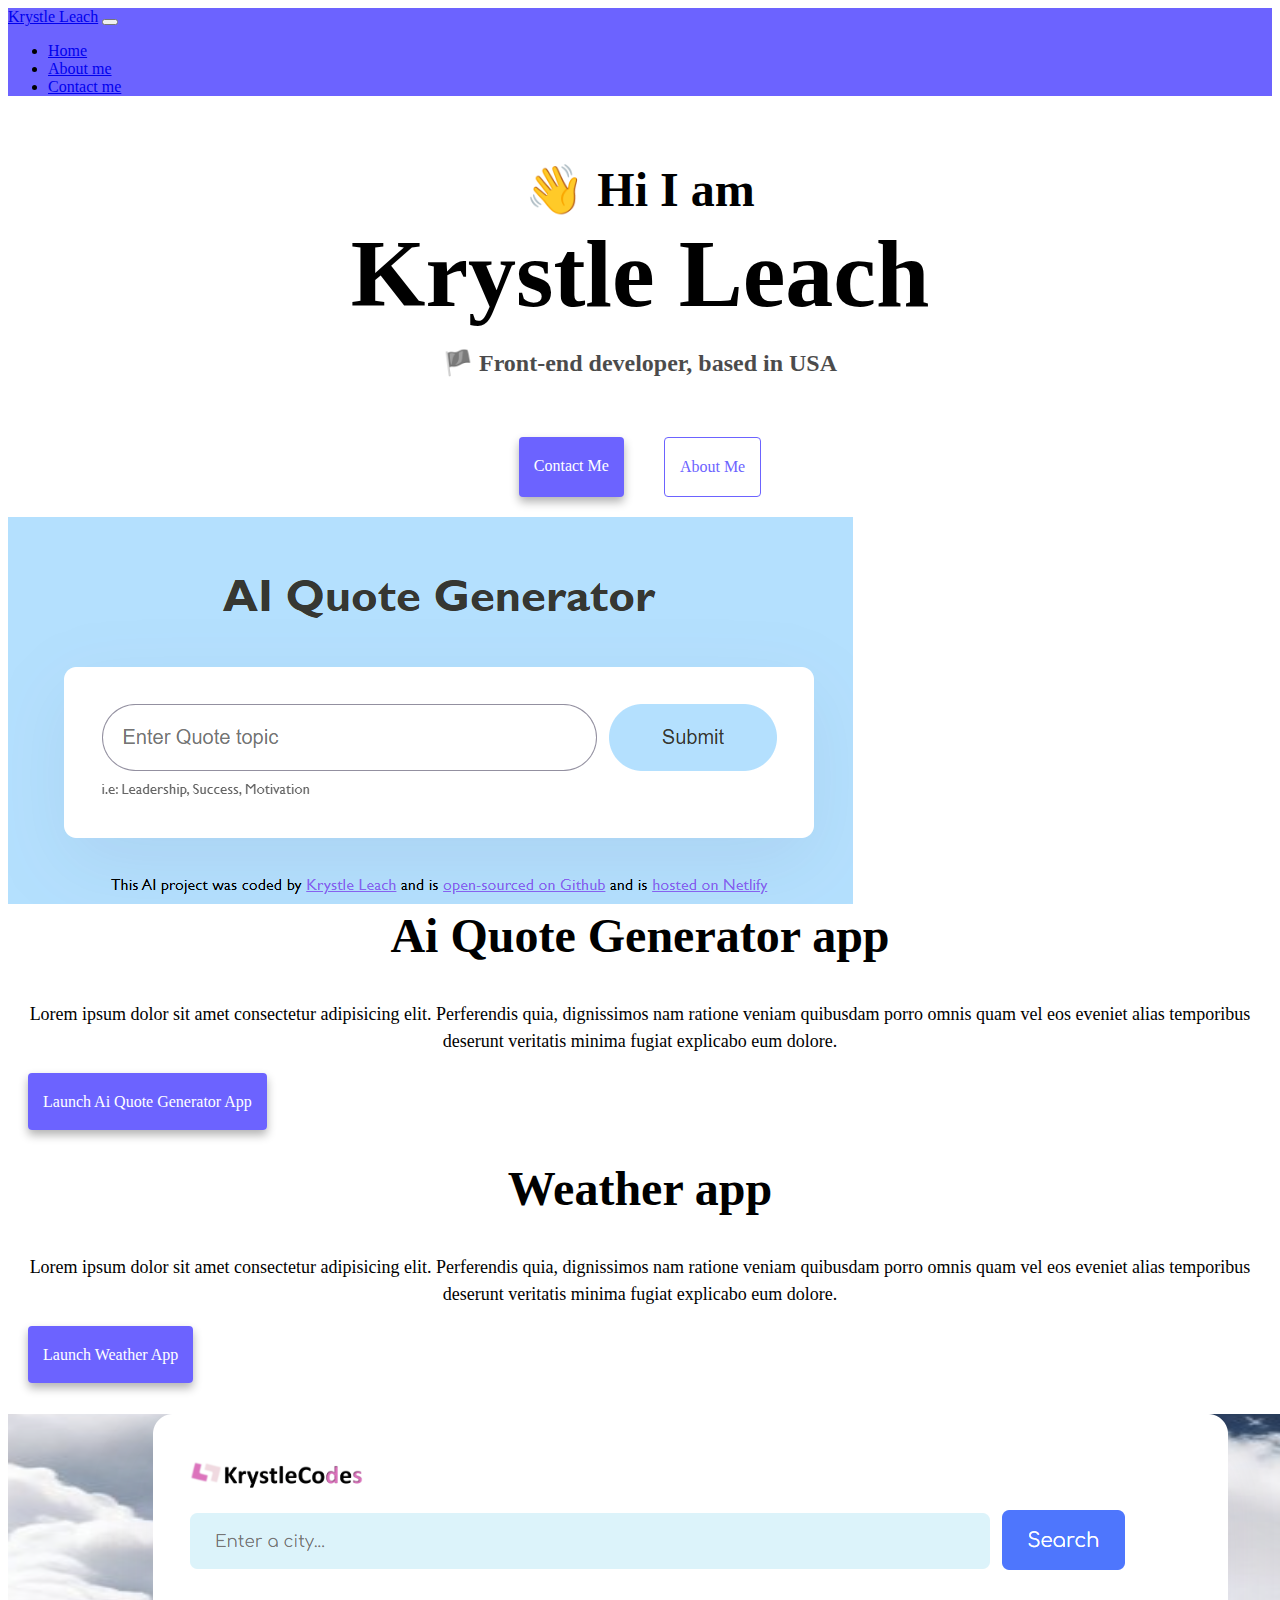
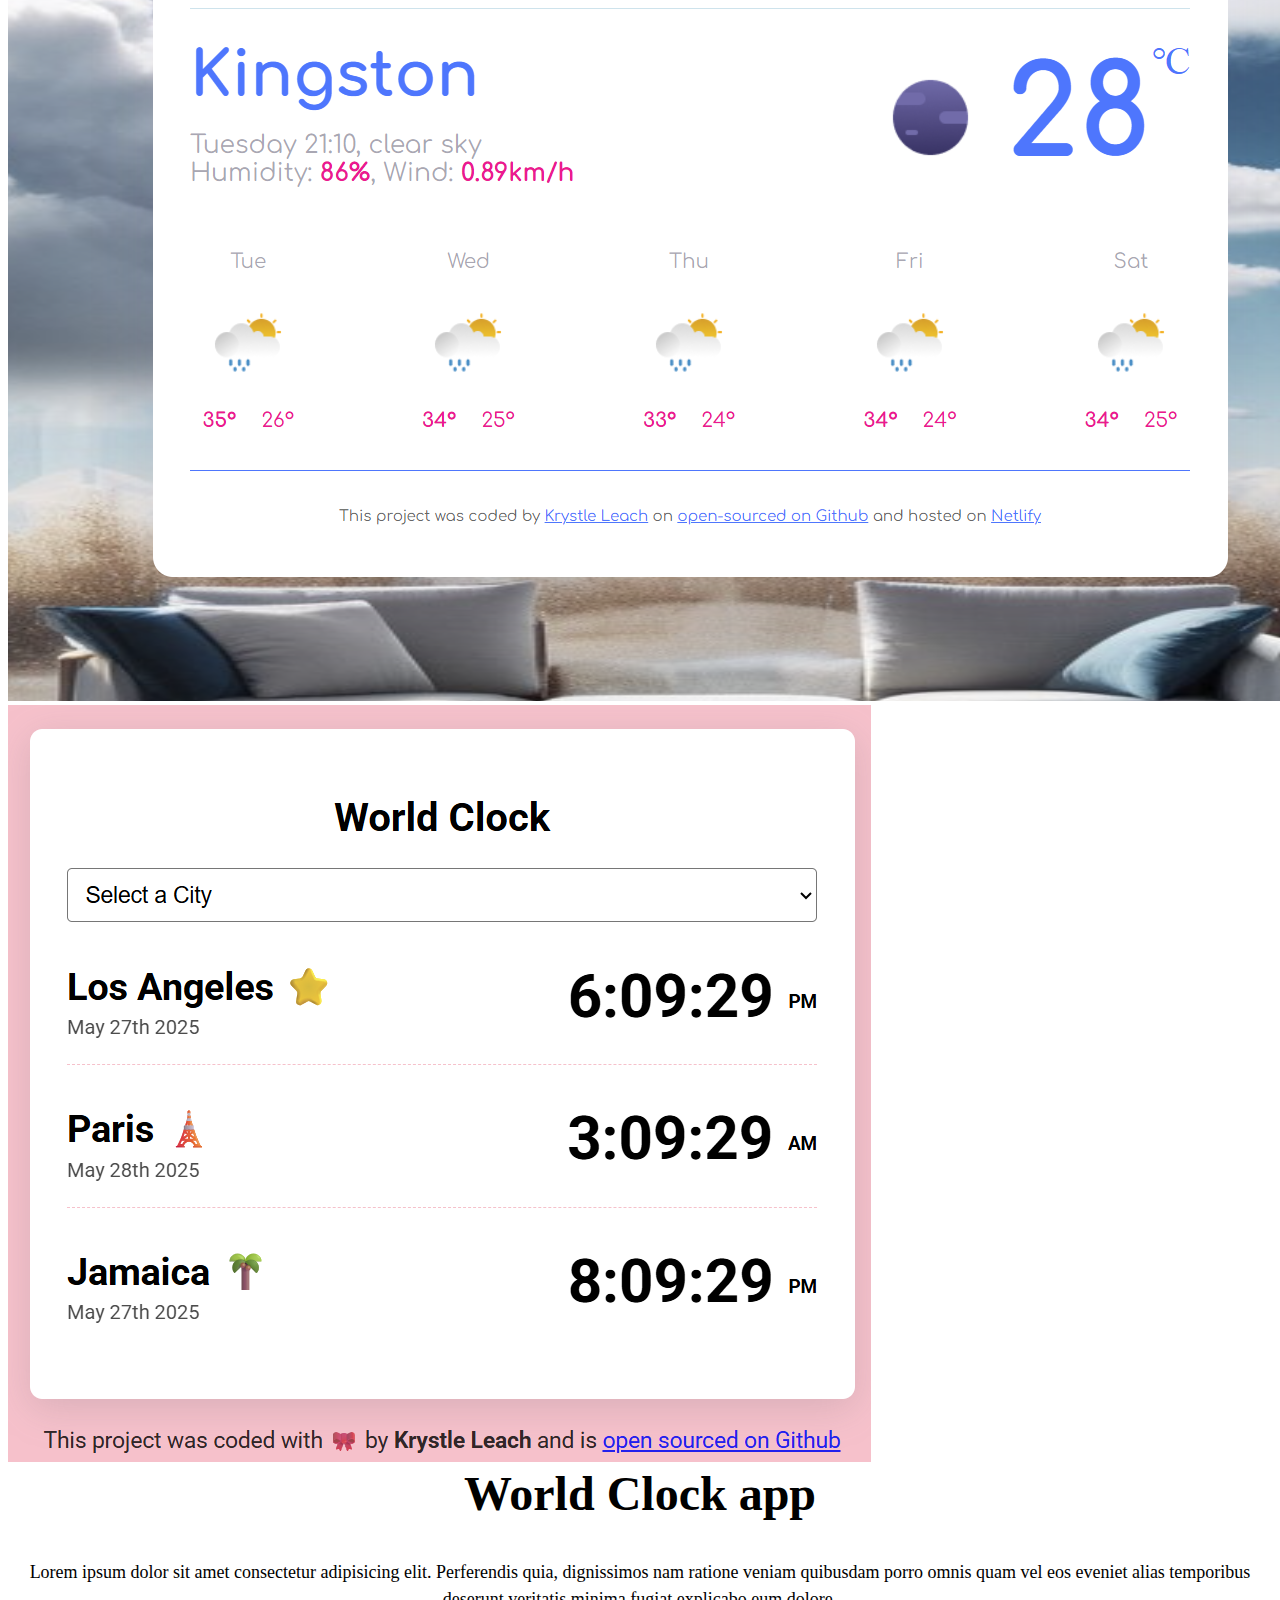
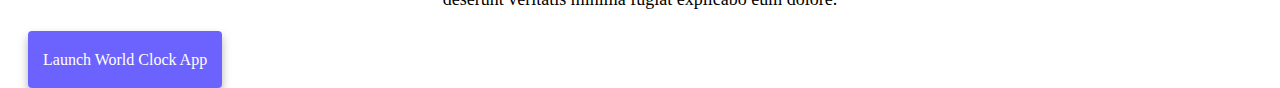
<file: index.html>
<!DOCTYPE html>
<html lang="en">
  <head>
    <meta charset="UTF-8" />
    <meta http-equiv="X-UA-Compatible" content="IE=edge" />
    <meta name="viewport" content="width=device-width, initial-scale=1.0" />
    <meta name="description" content="Display of apps for inspiration with links" />
    <link
      href="https://cdn.jsdelivr.net/npm/bootstrap@5.3.6/dist/css/bootstrap.min.css"
      rel="stylesheet"
      integrity="sha384-4Q6Gf2aSP4eDXB8Miphtr37CMZZQ5oXLH2yaXMJ2w8e2ZtHTl7GptT4jmndRuHDT"
      crossorigin="anonymous"
    />
    <title>Front-end Developer Krystle Leach</title>
    <link rel="stylesheet" href="/styles4.css" />
  </head>
  <body>
    <div class="container" id="Home-nav">
      <nav class="navbar navbar-expand-lg bg-body-tertiary fixed-top">
        <div class="container-fluid">
          <a class="navbar-brand" href="#">Krystle Leach</a>
          <button
            class="navbar-toggler"
            type="button"
            data-bs-toggle="collapse"
            data-bs-target="#navbarNav"
            aria-controls="navbarNav"
            aria-expanded="false"
            aria-label="Toggle navigation">
            <span class="navbar-toggler-icon"></span>
          </button>
          <div class="collapse navbar-collapse" id="navbarNav">
            <ul class="navbar-nav">
              <li class="nav-item">
                <a title="Home page" 
                class="nav-link active" 
                aria-current="page" 
                href="/">Home</a>
              </li>
              <li class="nav-item">
                <a title="About Krystle page" 
                class="nav-link" 
                href="/resabout.html">About me
              </a>
              </li>
              <li class="nav-item">
                <a title="Contact me page - Krystle" 
                class="nav-link" 
                href="/resabout.html#contact">Contact me
              </a>
              </li>
            </ul>
          </div>
        </div>
      </nav>
    </div>

    <div class="container">
      <h2 class="home-h2">👋 Hi I am</h2>
      <h1>Krystle Leach</h1>
      <h3 class="margin-topp">🏴 Front-end developer, based in USA</h3>
      <div class="navigation-links">
        <a href="/resabout.html#contact" 
        class="contact-link" 
        title="Contact me - Krystle">Contact me
      </a>
        <a 
        href="/resabout.html" 
        class="about-link" 
        title="About Krystle page">About me
      </a>
      </div>

      <div class="container" id="main-page">

        <div class="row border border-0 marbot">
          <div class="col-sm-6 pic">
              <img 
              src="images4/Ai_quote_generater.png" 
              class="img-fluid w-200 h-200 p-2  mx-auto d-block shadow rounded pic" 
              title="Ai app screenshot" 
              target="_blank" />
            </div>

          <div class="col-sm-6">
          <h2 class="mb-3">Ai Quote Generator app</h2>
          <p>
            Lorem ipsum dolor sit amet consectetur adipisicing elit. Perferendis
            quia, dignissimos nam ratione veniam quibusdam porro omnis quam vel
            eos eveniet alias temporibus deserunt veritatis minima fugiat
            explicabo eum dolore.
          </p>
          <a 
          href="https://aiquotegenerators.netlify.app/" 
          class="link-style links" 
          target="_blank"
          title="Launch Ai Quote app">
          Launch Ai Quote Generator App
        </a>
      </div>

       </div>
     
  <div class="row">

        <div class="col-sm-6 marbot">
          <h2>Weather app</h2>
            <p>
            Lorem ipsum dolor sit amet consectetur adipisicing elit. Perferendis
            quia, dignissimos nam ratione veniam quibusdam porro omnis quam vel
            eos eveniet alias temporibus deserunt veritatis minima fugiat
            explicabo eum dolore.
            </p>
        <a href="https://krystlecodes-weatherapp.netlify.app/" 
          class="link-style links" 
          title="Launch Weather app">Launch weather App
        </a>
        </div>
          
        <div class="col-sm-6 border-0 pic"> 
            <img 
            src="images4/KrystleWeatherApp2.png" 
            class="img-fluid h-100 p-2 mx-auto d-block shadow rounded pic" 
            title="Weather app screenshot" />
          </div>
      </div>

<div class="row">

            <div class="col-sm-6 pic">
              <img 
              src="images4/World_clock-screenshot_2.png" 
              class="img-fluid mx-auto d-block p-2 shadow rounded" 
              title="World clock app screenshot" />
            </div>

          <div class="col-sm-6">
          <h2>World Clock app</h2>
          <p>
            Lorem ipsum dolor sit amet consectetur adipisicing elit. Perferendis
            quia, dignissimos nam ratione veniam quibusdam porro omnis quam vel
            eos eveniet alias temporibus deserunt veritatis minima fugiat
            explicabo eum dolore.
          </p>
          <a 
          href="https://world-clock-kal.netlify.app/" 
          class="link-style links" 
          target="_blank"
          title="Launch World Clock app" 
          >Launch World clock App</a>
        </div>
</div>

        
        </div>
    <script
      src="https://cdn.jsdelivr.net/npm/bootstrap@3.3.7/dist/js/bootstrap.min.js"
      integrity="sha384-Tc5IQib027qvyjSMfHjOMaLkfuWVxZxUPnCJA7l2mCWNIpG9mGCD8wGNIcPD7Txa"
      crossorigin="anonymous"
    ></script>
  </body>
</html>
</file>
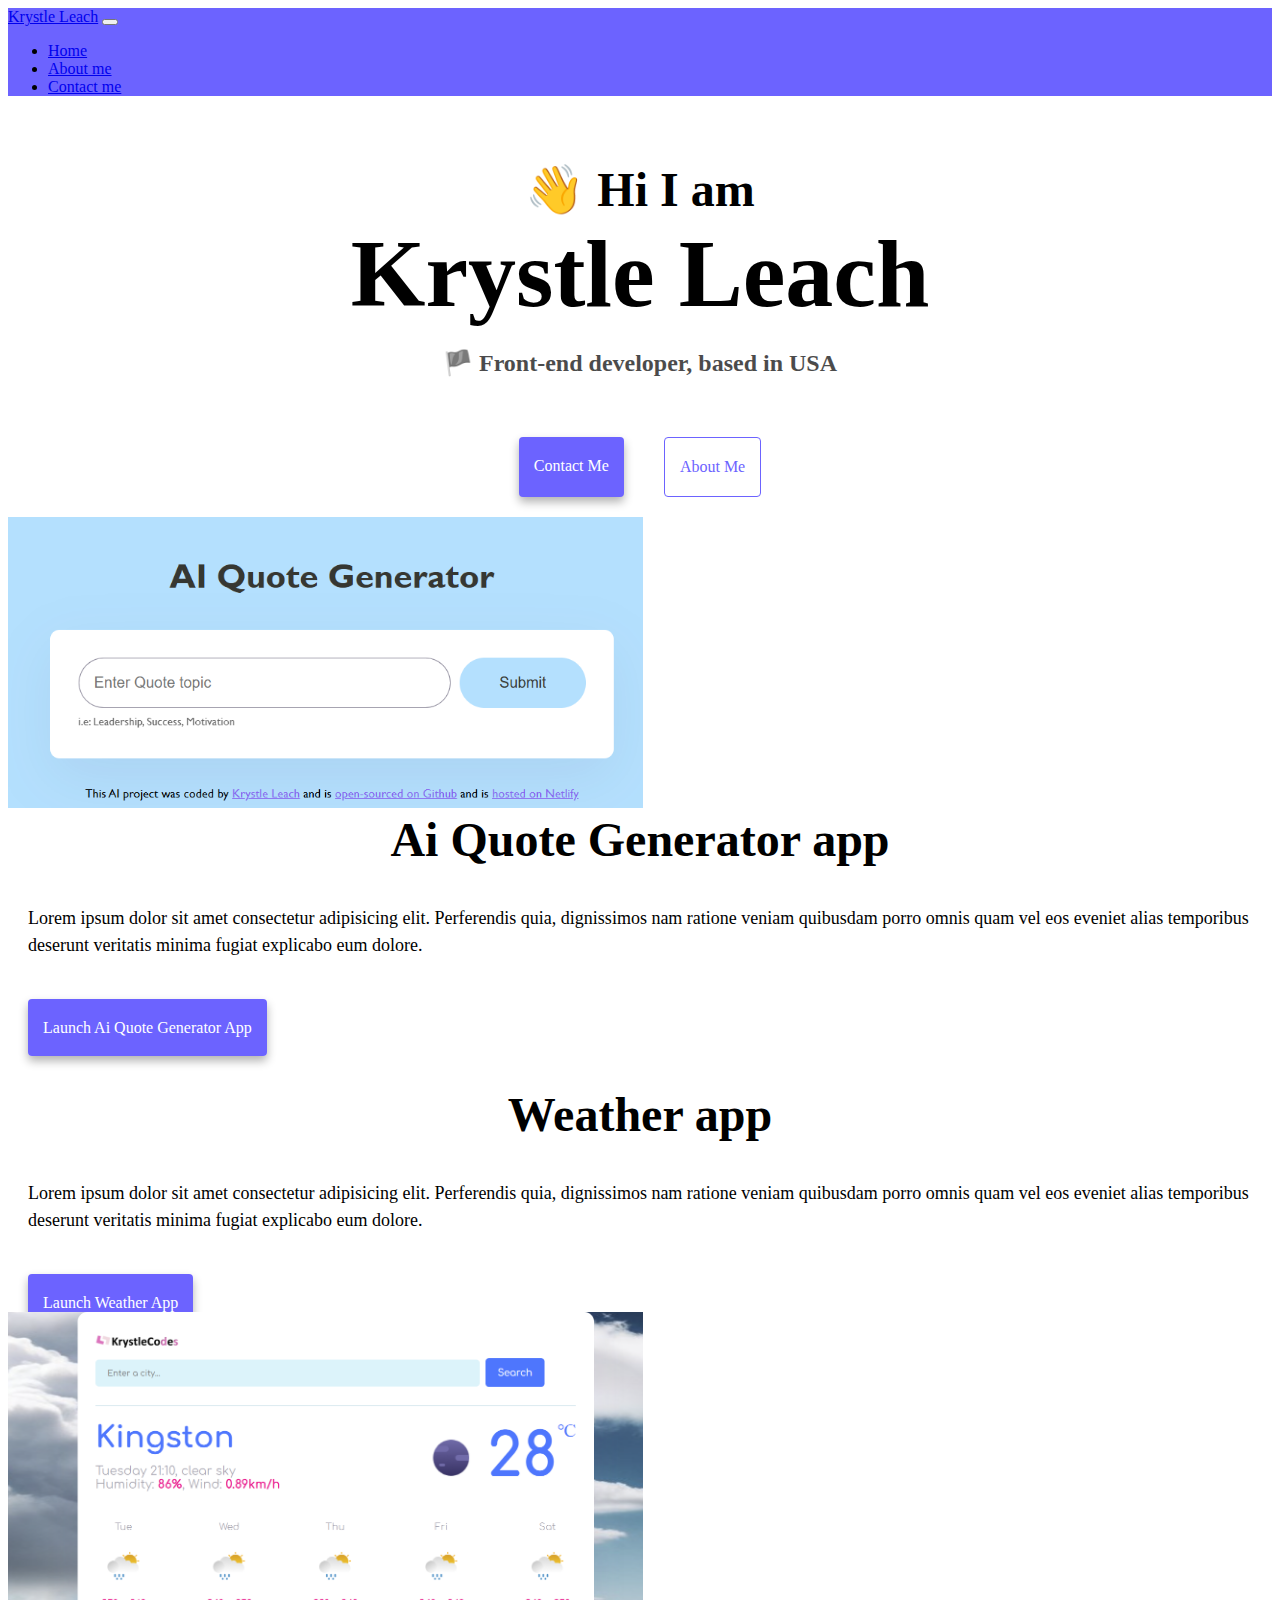
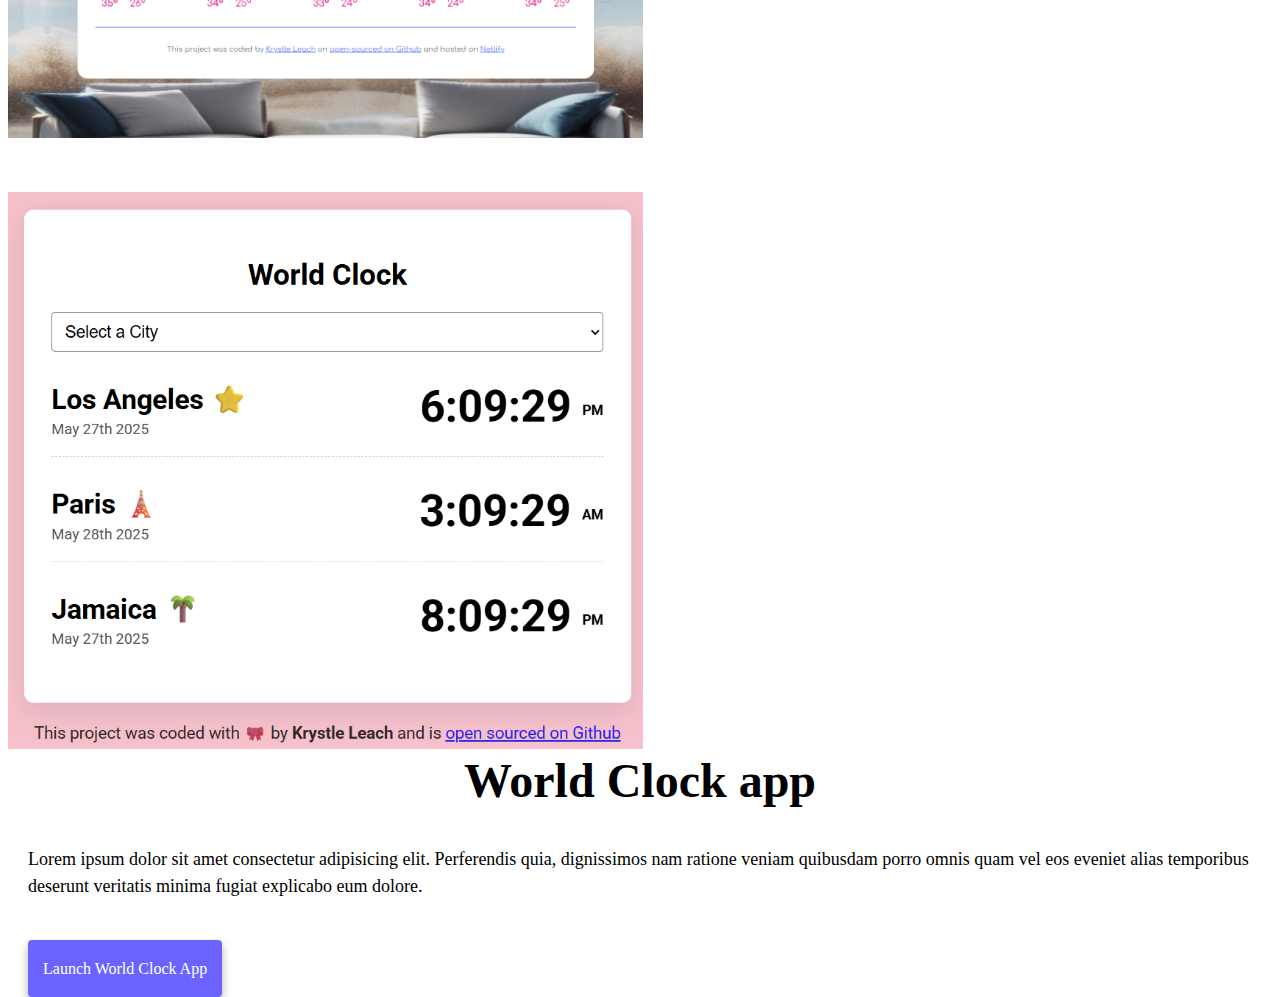
<file: Homeworkwk2/index.html>
<!DOCTYPE html>
<html lang="en">
  <head>
    <meta charset="UTF-8" />
    <meta http-equiv="X-UA-Compatible" content="IE=edge" />
    <meta name="viewport" content="width=device-width, initial-scale=1.0" />
    <meta name="description" content="Display of apps for inspiration" />
    <link
      href="https://cdn.jsdelivr.net/npm/bootstrap@5.3.6/dist/css/bootstrap.min.css"
      rel="stylesheet"
      integrity="sha384-4Q6Gf2aSP4eDXB8Miphtr37CMZZQ5oXLH2yaXMJ2w8e2ZtHTl7GptT4jmndRuHDT"
      crossorigin="anonymous"
    />
    <title>Front-end Developer Krystle Leach</title>
    <link rel="stylesheet" href="styles4.css" />
  </head>
  <body>
    <div class="container" id="Home-nav">
      <nav class="navbar navbar-expand-lg bg-body-tertiary fixed-top">
        <div class="container-fluid">
          <a class="navbar-brand" href="#">Krystle Leach</a>
          <button
            class="navbar-toggler"
            type="button"
            data-bs-toggle="collapse"
            data-bs-target="#navbarNav"
            aria-controls="navbarNav"
            aria-expanded="false"
            aria-label="Toggle navigation">
            <span class="navbar-toggler-icon"></span>
          </button>
          <div class="collapse navbar-collapse" id="navbarNav">
            <ul class="navbar-nav">
              <li class="nav-item">
                <a title="Home page" class="nav-link active" aria-current="page" href="#">Home</a>
              </li>
              <li class="nav-item">
                <a title="About Krystle page" class="nav-link" href="resabout.html">About me</a>
              </li>
              <li class="nav-item">
                <a title="Contact me page - Krystle" class="nav-link" href="resabout.html">Contact me</a>
              </li>
            </ul>
          </div>
        </div>
      </nav>
    </div>
    <div class="container">
      <h2 class="home-h2">👋 Hi I am</h2>
      <h1>Krystle Leach</h1>
      <h3 class="margin-topp">🏴 Front-end developer, based in USA</h3>
      <div class="navigation-links">
        <a href="resabout.html#contact" class="contact-link" title="Contact me - Krystle">Contact me</a>
        <a href="resabout.html" class="about-link" title="About Krystle page">About me</a>
      </div>
      <div class="container" id="main-page">
        <div class="hstack gap-4 border border-0 content-cop marbot ">
            <div><img src="images4/Ai_quote_generater.png" class="img-fluid w-200 h-200 p-2 shadow rounded" title="Ai app screenshot" target="_blank" /></div>
          <div>
          <h2>Ai Quote Generator app</h2>
          <p>
            Lorem ipsum dolor sit amet consectetur adipisicing elit. Perferendis
            quia, dignissimos nam ratione veniam quibusdam porro omnis quam vel
            eos eveniet alias temporibus deserunt veritatis minima fugiat
            explicabo eum dolore.
          </p>
          <a 
          href="https://aiquotegenerators.netlify.app/" 
          class="link-style" 
          target="_blank"
          title="Launch Ai Quote app">
          Launch Ai Quote Generator App
        </a>
      </div>
          </div>
                  <div class="hstack gap-4 border border-0 content-cop marbot">
            
          <div>
          <h2>Weather app</h2>
          <p>
            Lorem ipsum dolor sit amet consectetur adipisicing elit. Perferendis
            quia, dignissimos nam ratione veniam quibusdam porro omnis quam vel
            eos eveniet alias temporibus deserunt veritatis minima fugiat
            explicabo eum dolore.
          </p>
          <a href="https://krystlecodes-weatherapp.netlify.app/" class="link-style" title="Launch Weather app">Launch weather App</a></div>
          <div class="border border-0"><img src="images4/KrystleWeatherApp2.png" class="img-fluid h-100 p-2 mx-auto d-block shadow rounded" title="Weather app screenshot" /></div>
          </div>

                  <div class="hstack gap-3 border border-0 content-cop">
            <div><img src="images4/World_clock-screenshot_2.png" class="img-fluid mx-auto d-block p-2 shadow rounded" title="World clock app screenshot" /></div>
          <div>
          <h2>World Clock app</h2>
          <p>
            Lorem ipsum dolor sit amet consectetur adipisicing elit. Perferendis
            quia, dignissimos nam ratione veniam quibusdam porro omnis quam vel
            eos eveniet alias temporibus deserunt veritatis minima fugiat
            explicabo eum dolore.
          </p>
          <a 
          href="https://world-clock-kal.netlify.app/" 
          class="link-style" 
          target="_blank"
          title="Launch World Clock app" 
          >Launch World clock App</a></div>
          </div>
      </div>
    </div>
    <script
      src="https://cdn.jsdelivr.net/npm/bootstrap@3.3.7/dist/js/bootstrap.min.js"
      integrity="sha384-Tc5IQib027qvyjSMfHjOMaLkfuWVxZxUPnCJA7l2mCWNIpG9mGCD8wGNIcPD7Txa"
      crossorigin="anonymous"
    ></script>
  </body>
</html>
</file>
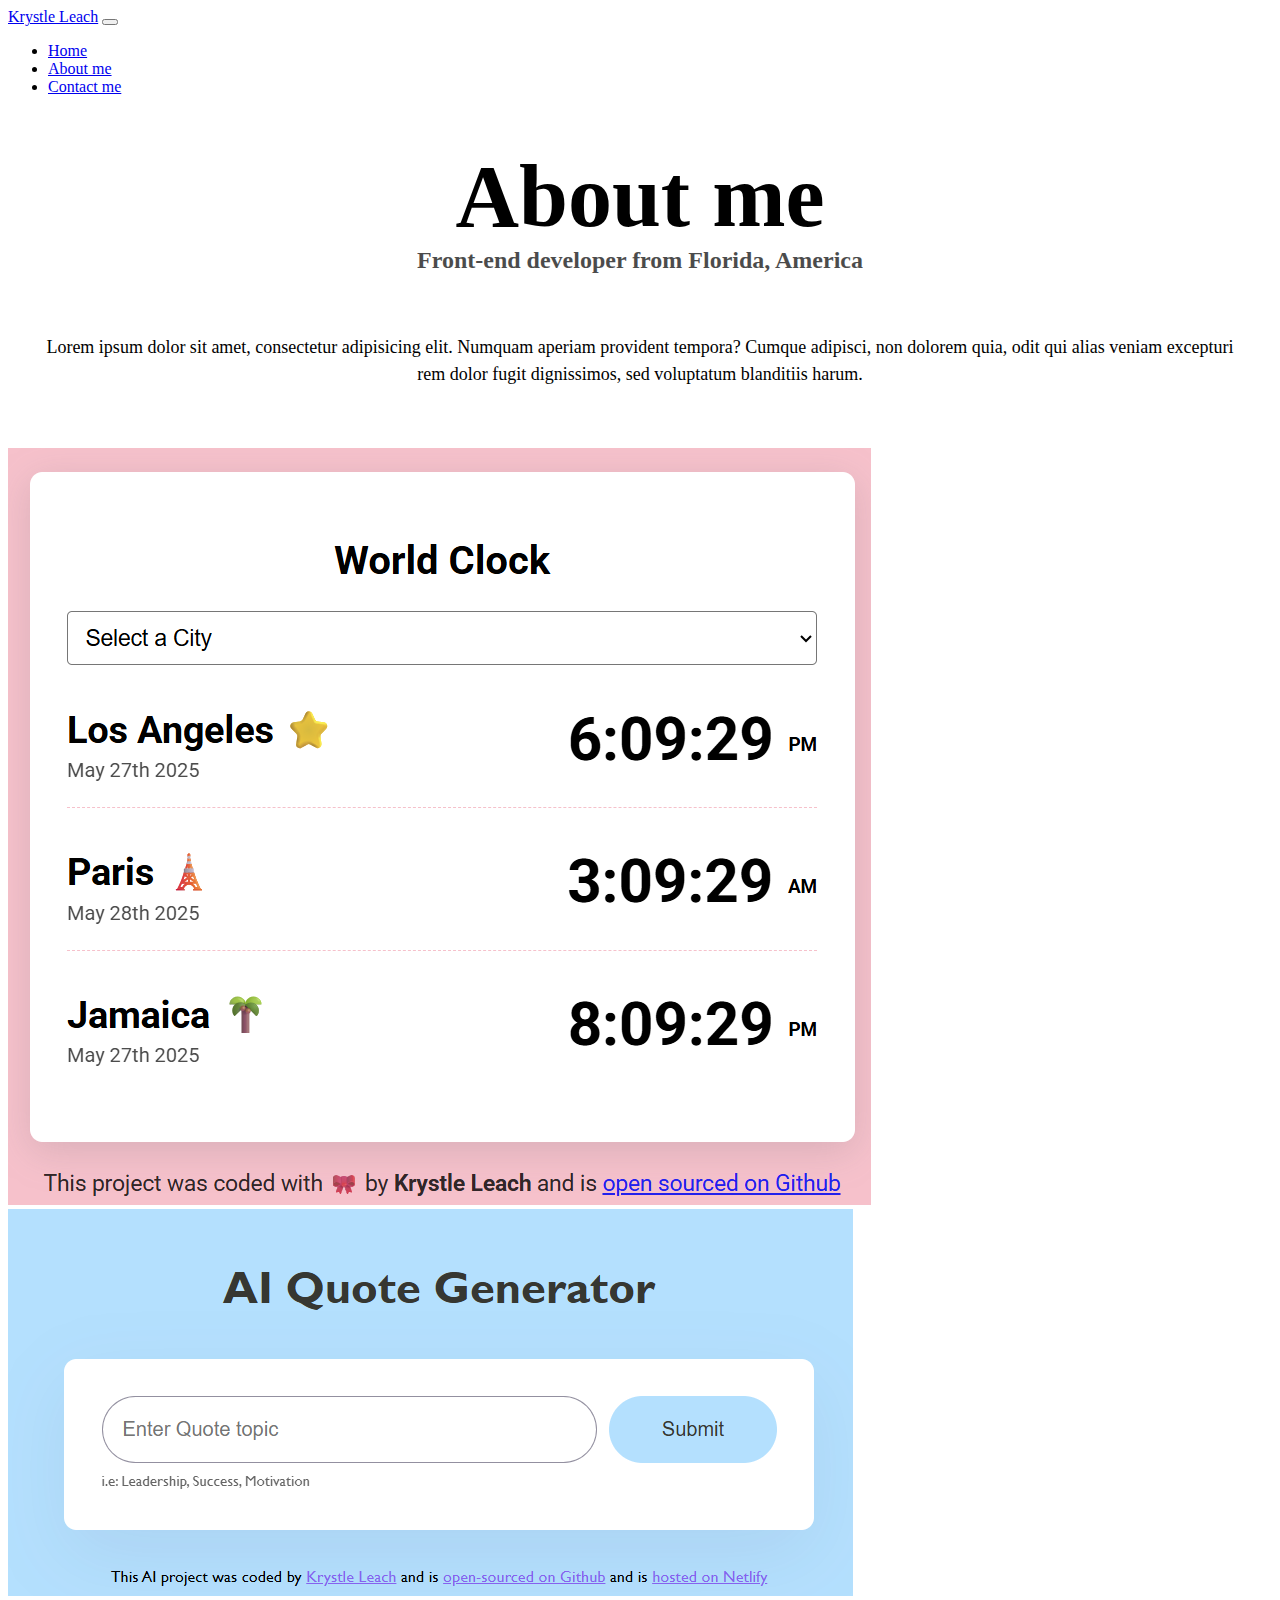
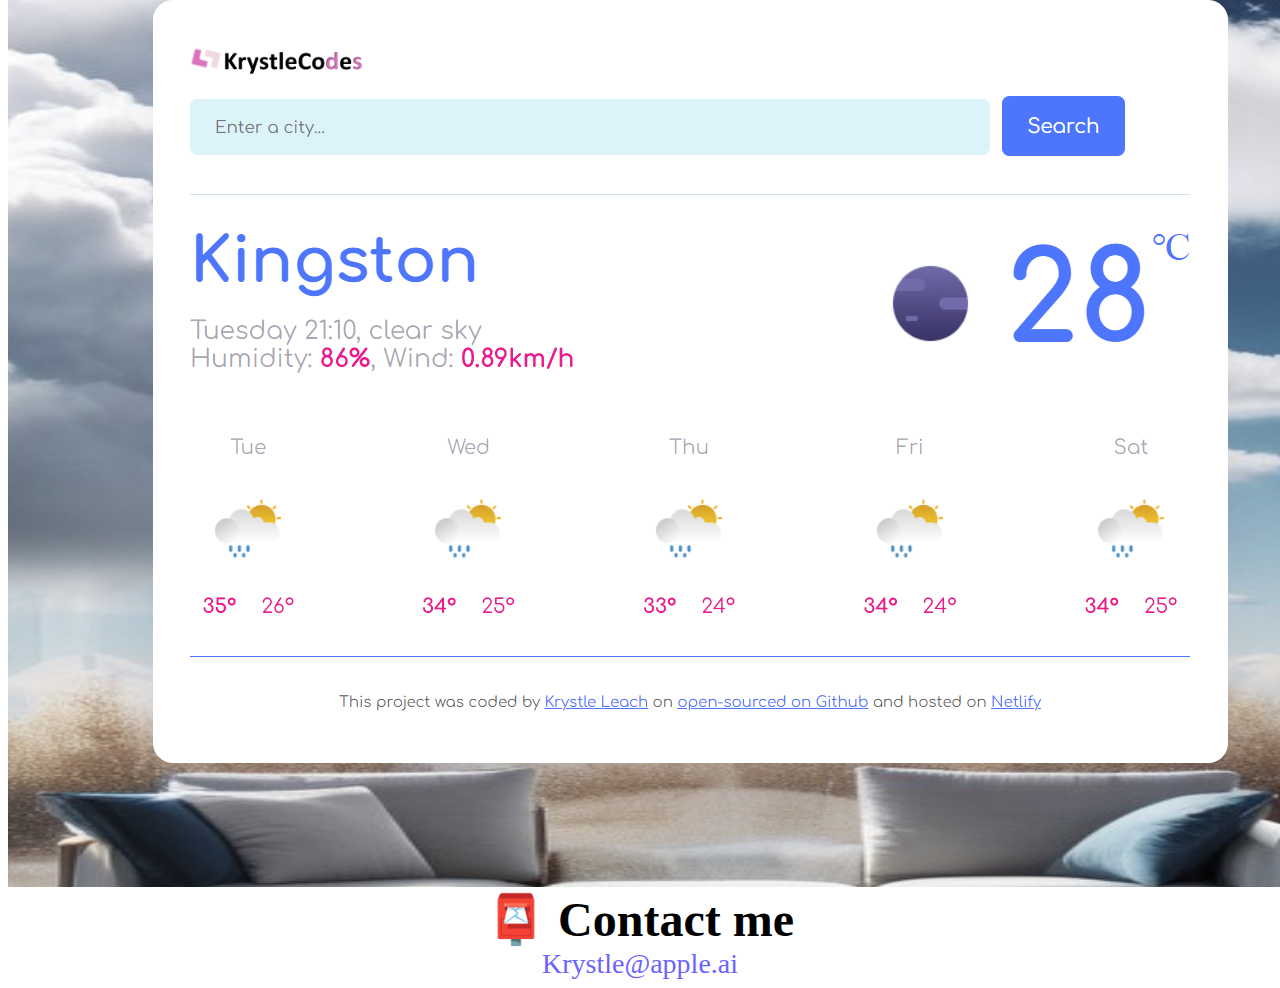
<file: resabout.html>
<!DOCTYPE html>
<html lang="en">
  <head>
    <meta charset="UTF-8" />
    <meta http-equiv="X-UA-Compatible" content="IE=edge" />
    <meta name="viewport" content="width=device-width, initial-scale=1.0" />
    <link rel="stylesheet" href="styles4.css" />
        <link
      href="https://cdn.jsdelivr.net/npm/bootstrap@5.3.6/dist/css/bootstrap.min.css"
      rel="stylesheet"
      integrity="sha384-4Q6Gf2aSP4eDXB8Miphtr37CMZZQ5oXLH2yaXMJ2w8e2ZtHTl7GptT4jmndRuHDT"
      crossorigin="anonymous"
    />
    <title>About Krystle Leach</title>
  </head>
  <body>
        <div class="container">
      <nav class="navbar navbar-expand-lg bg-body-tertiary fixed-top">
        <div class="container-fluid">
          <a class="navbar-brand" href="#">Krystle Leach</a>
          <button
            class="navbar-toggler"
            type="button"
            data-bs-toggle="collapse"
            data-bs-target="#navbarNav"
            aria-controls="navbarNav"
            aria-expanded="false"
            aria-label="Toggle navigation">
            <span class="navbar-toggler-icon"></span>
          </button>
          <div class="collapse navbar-collapse" id="navbarNav">
            <ul class="navbar-nav">
              <li class="nav-item">
                <a class="nav-link"  href="/">Home</a>
              </li>
              <li class="nav-item">
                <a class="nav-link active" aria-current="page" href="#">About me</a>
              </li>
              <li class="nav-item">
                <a class="nav-link" href="/resabout.html">Contact me</a>
              </li>
            </ul>
          </div>
        </div>
      </nav>
    </div>
    <h1 id="about-h1">About me</h1>
    <h3>Front-end developer from Florida, America</h3>
    <div class="about-paragraphs">
      <p>
        Lorem ipsum dolor sit amet, consectetur adipisicing elit. Numquam
        aperiam provident tempora? Cumque adipisci, non dolorem quia, odit qui
        alias veniam excepturi rem dolor fugit dignissimos, sed voluptatum
        blanditiis harum.
</p>
    </div>
        <div class="container mb-3">
            <div class="row"> 
  <div class="col-sm-4"><img src="images4/World_clock-screenshot_2.png" class="img-fluid mx-auto d-block p-2 shadow rounded"/></div>
  <div class="col-sm-4"><img src="images4/Ai_quote_generater.png" class="img-fluid w-100 h-100 p-2 shadow rounded"/></div>
  <div class="col-sm-4"><img src="images4/KrystleWeatherApp2.png" class="img-fluid h-100 p-2 mx-auto d-block shadow rounded"/></div>
  </div>
</div>
    <div id="contact">
      <h2>📮 Contact me</h2>
      <a href="mailto:Krystleleach21@gmail.com" class="email-link">Krystle@apple.ai</a>
    </div>
  </body>
</html>
</file>
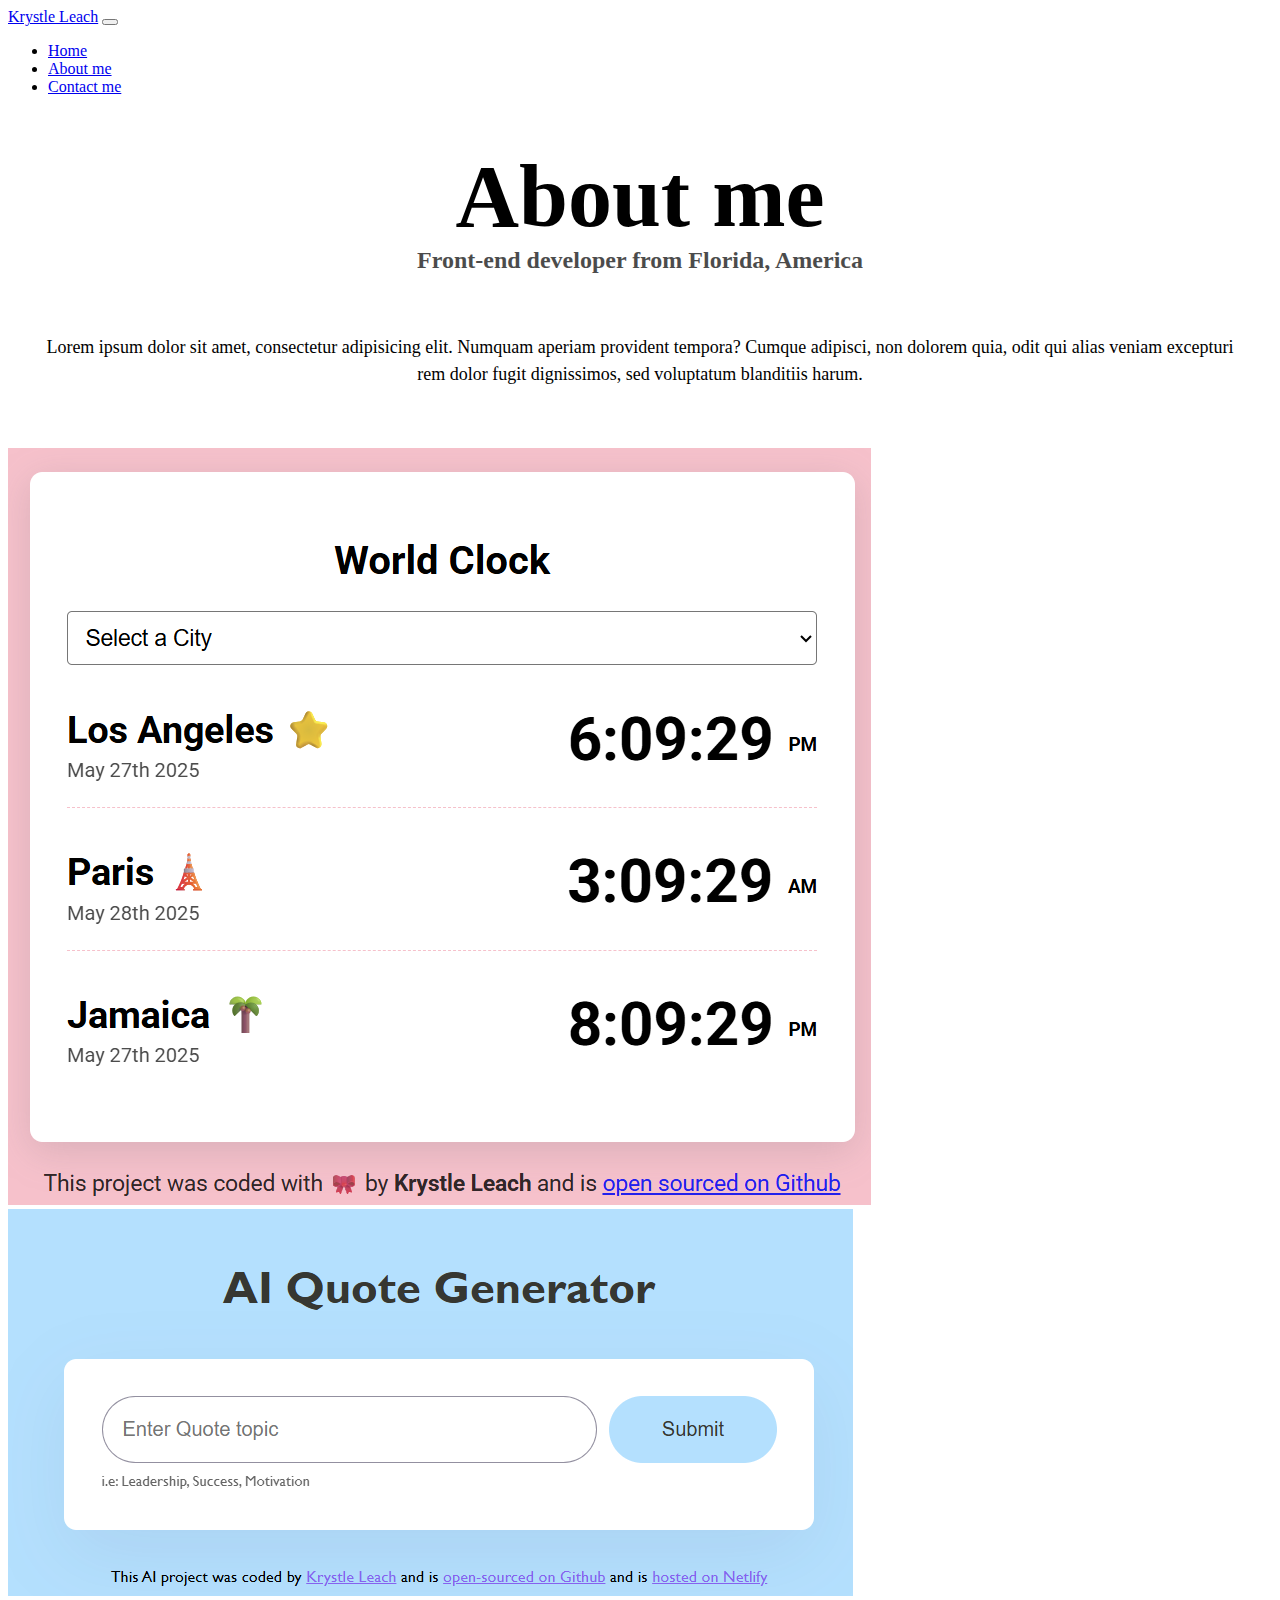
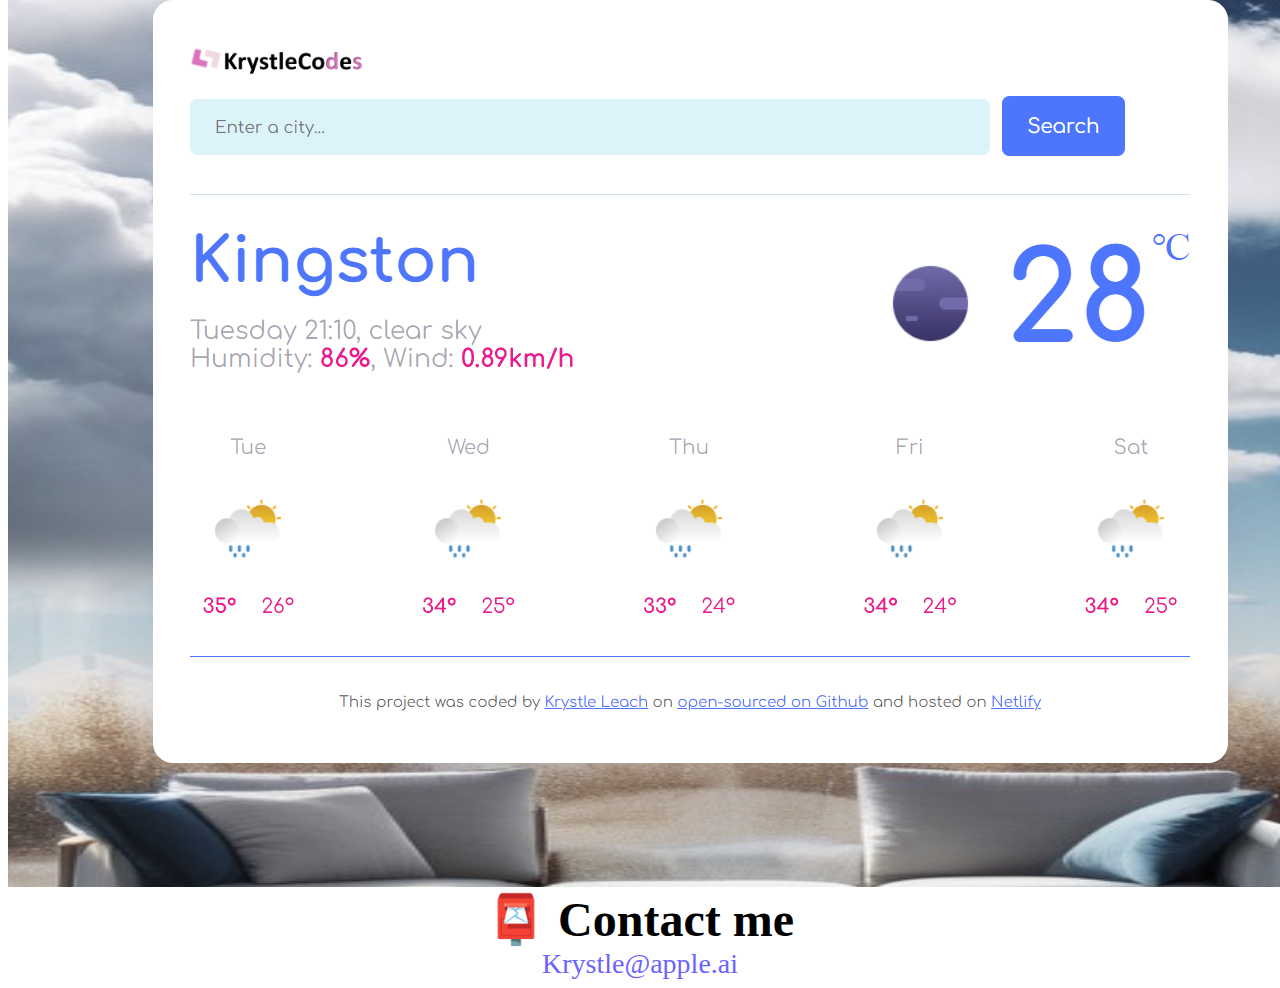
<file: Homeworkwk2/resabout.html>
<!DOCTYPE html>
<html lang="en">
  <head>
    <meta charset="UTF-8" />
    <meta http-equiv="X-UA-Compatible" content="IE=edge" />
    <meta name="viewport" content="width=device-width, initial-scale=1.0" />
    <link rel="stylesheet" href="styles4.css" />
        <link
      href="https://cdn.jsdelivr.net/npm/bootstrap@5.3.6/dist/css/bootstrap.min.css"
      rel="stylesheet"
      integrity="sha384-4Q6Gf2aSP4eDXB8Miphtr37CMZZQ5oXLH2yaXMJ2w8e2ZtHTl7GptT4jmndRuHDT"
      crossorigin="anonymous"
    />
    <title>About Krystle Leach</title>
  </head>
  <body>
        <div class="container">
      <nav class="navbar navbar-expand-lg bg-body-tertiary fixed-top">
        <div class="container-fluid">
          <a class="navbar-brand" href="#">Krystle Leach</a>
          <button
            class="navbar-toggler"
            type="button"
            data-bs-toggle="collapse"
            data-bs-target="#navbarNav"
            aria-controls="navbarNav"
            aria-expanded="false"
            aria-label="Toggle navigation">
            <span class="navbar-toggler-icon"></span>
          </button>
          <div class="collapse navbar-collapse" id="navbarNav">
            <ul class="navbar-nav">
              <li class="nav-item">
                <a class="nav-link"  href="index.html">Home</a>
              </li>
              <li class="nav-item">
                <a class="nav-link active" aria-current="page" href="#">About me</a>
              </li>
              <li class="nav-item">
                <a class="nav-link" href="resabout.html">Contact me</a>
              </li>
            </ul>
          </div>
        </div>
      </nav>
    </div>
    <h1 id="about-h1">About me</h1>
    <h3>Front-end developer from Florida, America</h3>
    <div class="about-paragraphs">
      <p>
        Lorem ipsum dolor sit amet, consectetur adipisicing elit. Numquam
        aperiam provident tempora? Cumque adipisci, non dolorem quia, odit qui
        alias veniam excepturi rem dolor fugit dignissimos, sed voluptatum
        blanditiis harum.
</p>
    </div>
        <div class="container mb-3">
            <div class="row"> 
  <div class="col-sm-4"><img src="images4/World_clock-screenshot_2.png" class="img-fluid mx-auto d-block p-2 shadow rounded"/></div>
  <div class="col-sm-4"><img src="images4/Ai_quote_generater.png" class="img-fluid w-100 h-100 p-2 shadow rounded"/></div>
  <div class="col-sm-4"><img src="images4/KrystleWeatherApp2.png" class="img-fluid h-100 p-2 mx-auto d-block shadow rounded"/></div>
  </div>
</div>
    <div id="contact">
      <h2>📮 Contact me</h2>
      <a href="mailto:Krystleleach21@gmail.com" class="email-link">Krystle@apple.ai</a>
    </div>
  </body>
</html>
</file>
<file: styles4.css>
:root {
  --primary-color: #6c63ff;
  --secondary-color: #f5f2fe;
  --box-shadow: 0 5px 10px rgba(0, 0, 0, 0.3);
}
h1,
h2,
h3 {
  text-align: center;
  margin: 0;
}

h1 {
  font-size: 96px;
}

h2 {
  font-size: 48px;
}

h3 {
  font-size: 24px;
  opacity: 0.7;
}

p {
  padding: 20px;
  border-radius: 4px;
  font-size: 18px;
  line-height: 1.5;
  text-align: center;
}

.navigation-links {
  display: flex;
  margin-top: 40px;
  justify-content: center;
}

.navigation-links a {
  margin: 20px;
  border-radius: 4px;
  padding: 20px 15px;
  text-decoration: none;
  text-transform: capitalize;
}

.contact-link {
  background: var(--primary-color);
  box-shadow: var(--box-shadow);
  color: white;
}

.about-link {
  color: var(--primary-color);
  border: 1px solid var(--primary-color);
}

.homepage-link {
  color: var(--primary-color);
  text-align: center;
  display: block;
}

.about-paragraphs {
  display: flex;
  margin: 30px 0;
}

.about-paragraphs p {
  margin: 10px;
}

.email-link {
  display: flex;
  justify-content: center;
  color: var(--primary-color);
  font-size: 28px;
  text-decoration: none;
}

.email-link:hover {
  text-decoration: underline;
}
.link-style {
  background: var(--primary-color);
  box-shadow: var(--box-shadow);
  color: white;
  margin: 20px;
  border-radius: 4px;
  padding: 20px 15px;
  text-decoration: none;
  text-transform: capitalize;
}
content-cop p {
    background-color: white;
    margin-bottom: 40px;
    text-align: left;
    display: flex;
    justify-content: right;
}
main-page img {
max-width: 635px;
max-height: 700px;
}
#about-h1 {
    margin-top: 50px;
    font-size: 88px;
}
.marbot {
    margin-bottom: 50px;
}
.about-page img{
    max-width: 150px;
    max-height: 150px;
    display: block;
    margin: 0 auto;
}
.margin-topp {
  margin-top: 20px;
}
#Home-nav {
  background-color: #6c63ff;
}
.home-h2 {
  margin-top: 65px;
}
@media (max-width: 576px) {
  h1 {
    font-size: 25px;
    line-height: 0.5;
  }

  h2 {
    font-size: 20px;
    text-align: center;
  }

  p {
    text-align: center;
  }
  body {
    background-color: whitesmoke;
  }
.pic {
  display: none;
}
  .links {
    display: flex;
    justify-content: center;
    border-style: inset;
  }
}
</file>
<file: Homeworkwk2/styles4.css>
:root {
  --primary-color: #6c63ff;
  --secondary-color: #f5f2fe;
  --box-shadow: 0 5px 10px rgba(0, 0, 0, 0.3);
}
h1,
h2,
h3 {
  text-align: center;
  margin: 0;
}

h1 {
  font-size: 96px;
}

h2 {
  font-size: 48px;
}

h3 {
  font-size: 24px;
  opacity: 0.7;
}

p {
  padding: 20px;
  border-radius: 4px;
  font-size: 18px;
  line-height: 1.5;
  text-align: center;
}

.navigation-links {
  display: flex;
  margin-top: 40px;
  justify-content: center;
}

.navigation-links a {
  margin: 20px;
  border-radius: 4px;
  padding: 20px 15px;
  text-decoration: none;
  text-transform: capitalize;
}

.contact-link {
  background: var(--primary-color);
  box-shadow: var(--box-shadow);
  color: white;
}

.about-link {
  color: var(--primary-color);
  border: 1px solid var(--primary-color);
}

.homepage-link {
  color: var(--primary-color);
  text-align: center;
  display: block;
}

.about-paragraphs {
  display: flex;
  margin: 30px 0;
}

.about-paragraphs p {
  margin: 10px;
}

.email-link {
  display: flex;
  justify-content: center;
  color: var(--primary-color);
  font-size: 28px;
  text-decoration: none;
}

.email-link:hover {
  text-decoration: underline;
}
.link-style {
  background: var(--primary-color);
  box-shadow: var(--box-shadow);
  color: white;
  margin: 20px;
  border-radius: 4px;
  padding: 20px 15px;
  text-decoration: none;
  text-transform: capitalize;
}
.content-cop p {
    background-color: white;
    margin-bottom: 40px;
    text-align: left;
    display: flex;
    justify-content: right;
}
#main-page img {
max-width: 635px;
max-height: 700px;
}
#about-h1 {
    margin-top: 50px;
    font-size: 88px;
}
.marbot {
    margin-bottom: 50px;
}
.about-page img{
    max-width: 150px;
    max-height: 150px;
    display: block;
    margin: 0 auto;
}
.margin-topp {
  margin-top: 20px;
}
#Home-nav {
  background-color: #6c63ff;
}
.home-h2 {
  margin-top: 65px;
}
</file>
